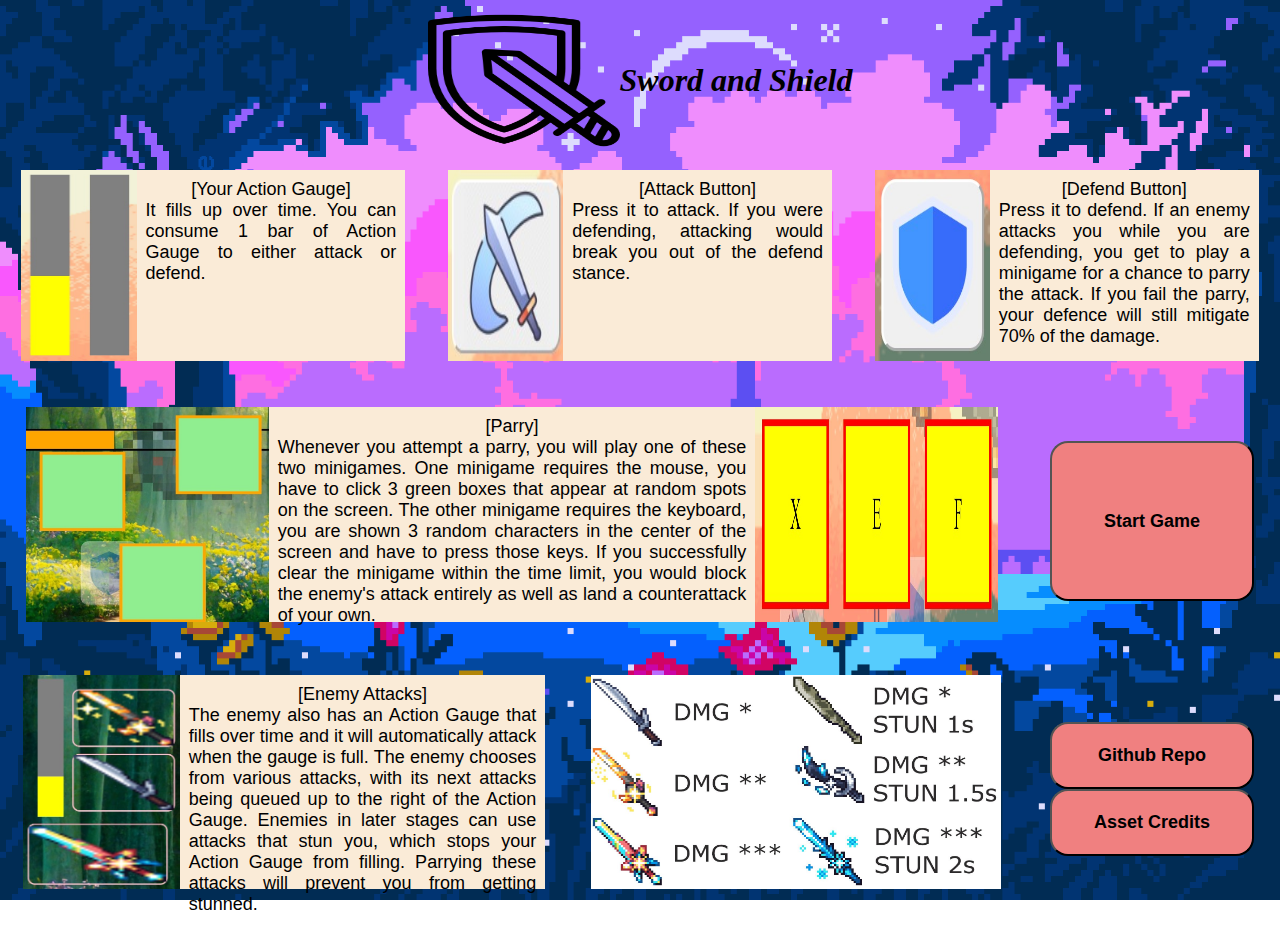
<file: index.html>
<!DOCTYPE html>
<html lang="en">
  <head>
    <meta charset="UTF-8" />
    <meta http-equiv="X-UA-Compatible" content="IE=edge" />
    <meta name="viewport" content="width=device-width, initial-scale=1.0" />
    <link href="start.css" rel="stylesheet" />
    <title>Sword and Shield</title>
  </head>
  <body>
    <header>
      <img src="images/title_icon.png" id="title_icon" />
      <div id="title_container">
        <h1 id="title">Sword and Shield</h1>
      </div>
    </header>

    <main>
      <div id="top_container">
        <div class="top_instructions_containers" id="instructions1_container">
          <img
            src="images/instructions_1.jpg"
            class="instructions_image"
            id="instructions1_image"
          />
          <div class="instructions" id="instructions1">
            <span>[Your Action Gauge] <br /></span>It fills up over time. You
            can consume 1 bar of Action Gauge to either attack or defend.
          </div>
        </div>
        <div class="top_instructions_containers" id="instructions2_container">
          <img
            src="images/instructions_2.jpg"
            class="instructions_image"
            id="instructions2_image"
          />
          <div class="instructions" id="instructions2">
            <span>[Attack Button] <br /></span> Press it to attack. If you were
            defending, attacking would break you out of the defend stance.
          </div>
        </div>
        <div class="top_instructions_containers" id="instructions3_container">
          <img
            src="images/instructions_3.jpg"
            class="instructions_image"
            id="instructions3_image"
          />
          <div class="instructions" id="instructions3">
            <span>[Defend Button] <br /></span> Press it to defend. If an enemy
            attacks you while you are defending, you get to play a minigame for
            a chance to parry the attack. If you fail the parry, your defence
            will still mitigate 70% of the damage.
          </div>
        </div>
      </div>
      <div id="bot_container">
        <div id="botleft_container">
          <div class="botleft_containers" id="instructions46_container">
            <img
              src="images/instructions_6.jpg"
              class="instructions_46image"
              id="instructions6_image"
            />
            <div class="instructions" id="instructions6">
              <span>[Parry] <br /></span>Whenever you attempt a parry, you will
              play one of these two minigames. One minigame requires the mouse,
              you have to click 3 green boxes that appear at random spots on the
              screen. The other minigame requires the keyboard, you are shown 3
              random characters in the center of the screen and have to press
              those keys. If you successfully clear the minigame within the time
              limit, you would block the enemy's attack entirely as well as land
              a counterattack of your own.
            </div>
            <img
              src="images/instructions_4.jpg"
              class="instructions_46image"
              id="instructions4_image"
            />
          </div>
          <div class="botleft_containers">
            <div id="instructions5_container">
              <img
                src="images/instructions_5.jpg"
                class="instructions_image"
                id="instructions5_image"
              />
              <div class="instructions" id="instructions5">
                <span>[Enemy Attacks] <br /></span> The enemy also has an Action
                Gauge that fills over time and it will automatically attack when
                the gauge is full. The enemy chooses from various attacks, with
                its next attacks being queued up to the right of the Action
                Gauge. Enemies in later stages can use attacks that stun you,
                which stops your Action Gauge from filling. Parrying these
                attacks will prevent you from getting stunned.
              </div>
            </div>
            <img src="images/damage_chart.JPG" id="damage_chart" />
          </div>
        </div>
        <div id="botright_container">
          <div id="start_button_container">
            <button id="start_button">Start Game</button>
          </div>
          <div id="misc_buttons_container">
            <button class="misc_buttons" id="github_repo_button">
              Github Repo
            </button>
            <button class="misc_buttons" id="asset_credits_button">
              Asset Credits
            </button>
          </div>
        </div>
      </div>
    </main>
    <script src="start.js" charset="utf-8"></script>
  </body>
</html>
</file>
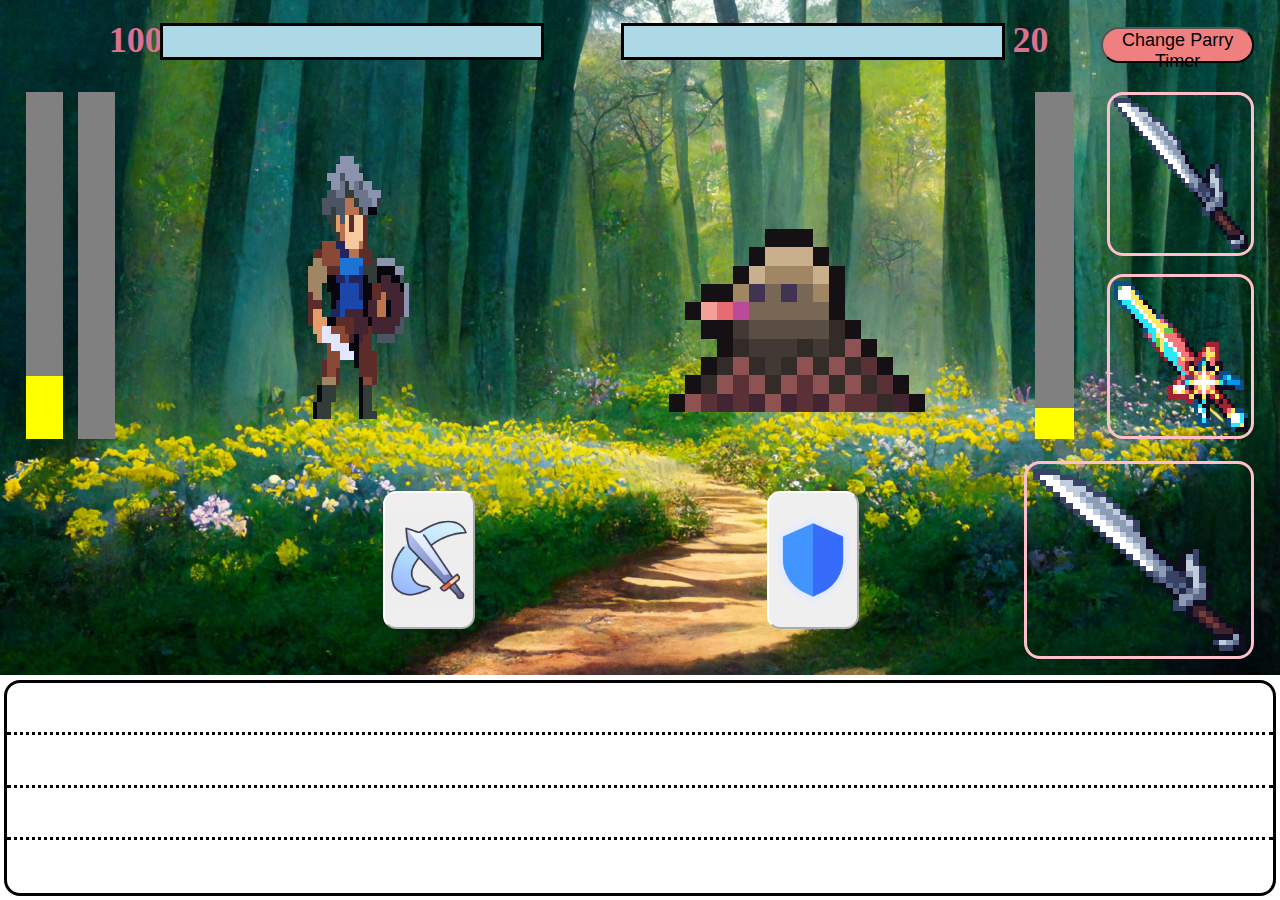
<file: main.html>
<!DOCTYPE html>
<html lang="en">
  <head>
    <meta charset="UTF-8" />
    <meta http-equiv="X-UA-Compatible" content="IE=edge" />
    <meta name="viewport" content="width=device-width, initial-scale=1.0" />
    <link href="main1.css" rel="stylesheet" />
    <link href="main2.css" rel="stylesheet" />
    <link href="main3.css" rel="stylesheet" />
    <title>Sword and Shield</title>
  </head>
  <body>
    <div id = "background">
      <div id = "endgame_container">
        <h1 id = "endgame_title"></h1>
        <button id = "endgame_home_button">Home</button>
        <button id = "endgame_restart_button">Play Again</button>
      </div>
      <div id = "upgrades_container">
        <h1 id = "upgrades_title">You won! Pick an upgrade: </h1>
        <div id = "upgrades_choice_container">
            <div class = "upgrades_description" id = "upgrades_description1"></div>
            <img class = "upgrades_image" id = "upgrades_image1" />
            <img class = "upgrades_image" id = "upgrades_image2" />
            <div class = "upgrades_description" id = "upgrades_description2"></div>
        </div>
        <button id = "upgrades_submit_button">OK</button>
      </div>
      <div id = "change_parry_timer_container">
        <button class = "change_parry_timer_setting_button" id = "change_parry_timer_setting_button1">Classic: 1.6s</button>
        <button class = "change_parry_timer_setting_button" id = "change_parry_timer_setting_button2">Normal: 3.1s</button>
        <button class = "change_parry_timer_setting_button" id = "change_parry_timer_setting_button3">Easy: 5s</button>
      </div>
      <div id="hp_bars">
        <div id = "left_hp_container">
          <h1 class = "hp_value" id="player_hp_value"></h1>
         <div class = "hp_bar_container" id="player_hp_bar_container">
          <div class = "hp_bar" id = "player_hp_bar"></div>
        </div>
        </div>
        <div id = "right_hp_container">
        <div class = "hp_bar_container" id="enemy_hp_bar_container">
          <div class = "hp_bar" id = "enemy_hp_bar"></div>
        </div>
        <h1 class = "hp_value" id="enemy_hp_value"></h1>
      </div>
      </div>
      <button id = "change_parry_timer_button">Change Parry Timer</button>
      <div id="main_container">
        <div id = "player_action_gauges">
          <div class = "player_action_gauge_container" id="player_action_gauge1_container">
            <div class = "action_gauge_progress_bar" id="player_action_gauge1_progress"></div>
          </div>
          <div class = "player_action_gauge_container" id="player_action_gauge2_container">
            <div class = "action_gauge_progress_bar" id="player_action_gauge2_progress"></div>
          </div>
        </div>
          <img src = "images/player_idle.gif" alt = "Player" id="player">
        <img alt = "Enemy" id="enemy">
        <div id="enemy_action_gauge1_container">
          <div class = "action_gauge_progress_bar" id="enemy_action_gauge1_progress"></div>
        </div>
        <div id = "enemy_queue23_containers">
          <div class = "enemy_queue23_container" id = "enemy_queue3_container">
            <div class = "enemy_queue_description_box" id = "enemy_queue3_description"></div>
            <img class = "enemy_queue_images" id = "enemy_queue3"></img>
          </div>
          <div class = "enemy_queue23_container" id = "enemy_queue2_container">
            <div class = "enemy_queue_description_box" id = "enemy_queue2_description"></div>
            <img class = "enemy_queue_images" id = "enemy_queue2"></img>
          </div>
        </div>
      </div>
      <div id = "bottom_container">
        <div id = "upgrades_inventory_container">
          <img class = "upgrades_inventory_image" id = "upgrades_inventory_image1">
          <img class = "upgrades_inventory_image" id = "upgrades_inventory_image2">
          <img class = "upgrades_inventory_image" id = "upgrades_inventory_image3">
          <img class = "upgrades_inventory_image" id = "upgrades_inventory_image4">
        </div>
        <div id="action_buttons">
          <button class = "action_button" id="attack_button"></button>
          <button class = "action_button" id="defend_button"></button>
        </div>
        <div id = "enemy_queue1_container">
          <div class = "enemy_queue_description_box" id = "enemy_queue1_description"></div>
          <img class = "enemy_queue_images" id = "enemy_queue1">
        </div>
      </div>
    </div>
    
    <div id="textlog">
      <h2 class = "textlog_line" id = "textlog_line1"></h2>
      <h2 class = "textlog_line" id = "textlog_line2"></h2>
      <h2 class = "textlog_line" id = "textlog_line3"></h2>
      <h2 class = "textlog_line" id = "textlog_line4"></h2>
    </div>
    <script src="functions1.js" charset="utf-8"></script>
    <script src="parry_function.js" charset="utf-8"></script>
    <script src="functions2.js" charset="utf-8"></script>
    <script src="functions3.js" charset="utf-8"></script>
    <script src="generateEnemy_function.js" charset="utf-8"></script>
    <script src="upgrades.js" charset="utf-8"></script>
    <script src="main1.js" charset="utf-8"></script>
    <script src="enemyeasy.js" charset="utf-8"></script>
    <script src="enemybalanced.js" charset="utf-8"></script>
    <script src="enemyfast.js" charset="utf-8"></script>
    <script src="enemyslow.js" charset="utf-8"></script>
    <script src="main2.js" charset="utf-8"></script>
  </body>
</html>
</file>
<file: start.css>
* {
  box-sizing: border-box;
}

html {
  height: 100vh;
  width: 100vw;
  overflow-x: hidden;
  overflow-y: hidden;
  caret-color: rgba(0, 0, 0, 0);
  user-select: none;
}

body {
  background-image: url("images/title_background.png");
  background-size: cover;
  background-repeat: no-repeat;
  background-position: center;
  height: 100%;
  width: 100%;
  margin: 0;
}

header {
  height: 15%;
  margin-top: 1%;
  margin-bottom: 1%;
  display: flex;
  justify-content: center;
}

#title_container {
  display: flex;
  flex-direction: column;
  justify-content: center;
}

#title {
  font-style: italic;
}

#title_icon {
  height: 100%;
  min-width: 12em;
}

main {
  height: 85%;
  width: 100%;
  display: flex;
  flex-direction: column;
  justify-content: space-around;
}

#top_container {
  height: 25%;
  width: 100%;
  display: flex;
  justify-content: space-around;
}

.top_instructions_containers {
  height: 100%;
  width: 30%;
  display: flex;
}

#bot_container {
  height: 70%;
  width: 100%;
  display: flex;
  justify-content: space-between;
}

#botleft_container {
  height: 100%;
  width: 80%;
  display: flex;
  flex-direction: column;
  justify-content: space-around;
  align-items: center;
}

.botleft_containers {
  height: 40%;
  width: 100%;
  display: flex;
  justify-content: space-around;
}

#instructions5_container {
  height: 100%;
  width: 51%;
  display: flex;
}

#damage_chart {
  height: 100%;
  width: 40%;
}

#instructions46_container {
  width: 95%;
}

.instructions_46image {
  height: 100%;
  min-width: 25%;
}

.instructions_image {
  height: 100%;
  min-width: 30%;
}

span {
  text-align: center;
}

.instructions {
  font-family: Arial, Helvetica, sans-serif;
  font-size: 2vmin;
  text-align: justify;
  background-color: antiquewhite;
  padding: 0.5em;
  display: flex;
  flex-direction: column;
}

#botright_container {
  width: 30%;
  display: flex;
  flex-direction: column;
  justify-content: space-around;
  align-items: center;
}

button {
  border-radius: 1em;
  background-color: lightcoral;
  font-weight: bold;
  font-size: 2vmin;
}

#start_button_container {
  height: 50%;
  width: 100%;
  display: flex;
  justify-content: center;
  align-items: center;
  position: relative;
  bottom: 5%;
}

#misc_buttons_container {
  height: 25%;
  width: 100%;
  display: flex;
  flex-direction: column;
  align-items: center;
  position: relative;
  bottom: 5%;
}

.misc_buttons {
  height: 50%;
  width: 80%;
}

#start_button {
  height: 60%;
  width: 80%;
}
</file>
<file: main1.css>
* {
  box-sizing: border-box;
}

html {
  height: 100vh;
  width: 100vw;
  caret-color: rgba(0, 0, 0, 0);
  user-select: none;
}

body {
  height: 100%;
  width: 100%;
  margin: 0;
  display: flex;
  flex-direction: column;
  align-items: center;
}

#background {
  height: 75%;
  width: 100%;
  padding-bottom: 1em;
}

#hp_bars {
  height: 12.5%;
  display: flex;
  align-items: center;
  justify-content: center;
}

#left_hp_container,
#right_hp_container {
  height: 100%;
  width: 40%;
  display: flex;
  justify-content: center;
  align-items: center;
  position: relative;
  right: 4.5%;
}

.hp_bar_container {
  height: 45%;
  width: 75%;
  border-style: solid;
  border-color: black;
  border-width: medium;
  position: relative;
}

.hp_bar {
  height: 100%;
  position: absolute;
}

.hp_value {
  width: 10%;
  color: palevioletred;
  text-align: center;
  font-size: 4vmin;
  position: relative;
  bottom: 1%;
}

#main_container {
  height: 55.5%;
  width: 100%;
  display: flex;
  justify-content: space-between;
  align-items: center;
}

#player_action_gauges {
  height: 100%;
  width: 7%;
  display: flex;
  justify-content: space-between;
  position: relative;
  align-items: center;
  left: 2%;
}

.player_action_gauge_container {
  background-color: grey;
  height: 95%;
  width: 42%;
  position: relative;
}

.action_gauge_progress_bar {
  background-color: yellow;
  height: 0%;
  width: 100%;
  position: absolute;
  bottom: 0%;
}

#player {
  height: 130%;
  width: 20%;
  image-rendering: pixelated;
  position: relative;
  bottom: 23%;
  left: 1%;
}

#enemy {
  height: 80%;
  width: 20%;
  image-rendering: pixelated;
  position: relative;
  left: 6%;
}

#enemy_action_gauge1_container {
  background-color: grey;
  height: 95%;
  width: 3%;
  position: relative;
  left: 5%;
}

#enemy_queue23_containers {
  height: 100%;
  width: 11.5%;
  display: flex;
  flex-direction: column;
  justify-content: space-around;
  position: relative;
  right: 2%;
}

.enemy_queue23_container {
  height: 45%;
  width: 100%;
  border-style: solid;
  border-color: pink;
  border-width: medium;
  border-radius: 1em;
}
</file>
<file: main2.css>
#bottom_container {
  height: 30%;
  display: flex;
  justify-content: space-between;
  position: relative;
  top: 2%;
}

#upgrades_inventory_container {
  height: 100%;
  width: 15%;
  position: relative;
  left: 0.58%;
  display: flex;
  flex-wrap: wrap;
  justify-content: space-around;
}

.upgrades_inventory_image {
  display: none;
  height: 40%;
  width: 40%;
  image-rendering: pixelated;
}

#action_buttons {
  width: 60%;
  height: 100%;
  display: flex;
  justify-content: space-around;
  align-items: center;
  position: relative;
}

.action_button {
  height: 70%;
  width: 12%;
  border-color: white;
  border-radius: 1em;
}

#attack_button {
  background-image: url("images/attack_icon.webp");
  background-size: contain;
  background-repeat: no-repeat;
  background-position: center;
}

#defend_button {
  background-image: url("images/shield_icon.png");
  background-size: contain;
  background-repeat: no-repeat;
  background-position: center;
}

.enemy_queue23_container,
#enemy_queue1_container {
  display: flex;
  justify-content: center;
  align-items: center;
  position: relative;
}

#enemy_queue1_container {
  height: 100%;
  width: 18%;
  right: 2%;
  border-style: solid;
  border-color: pink;
  border-width: medium;
  border-radius: 1em;
}

.enemy_queue_images {
  height: 95%;
  width: 95%;
  image-rendering: pixelated;
}

.enemy_queue_description_box {
  position: absolute;
  width: 100%;
  height: 100%;
  font-size: 3vmin;
  text-align: center;
  display: none;
  justify-content: center;
  align-items: center;
  background-color: antiquewhite;
  color: black;
}

#textlog {
  height: 24%;
  width: 99.3%;
  display: flex;
  flex-direction: column;
  position: relative;
  top: 0.5%;
  border-style: solid;
  border-color: black;
  border-width: medium;
  border-radius: 1em;
}

.textlog_line {
  height: 25%;
  font-size: 2.8vmin;
  border-bottom: dotted;
  margin-top: 0;
  margin-bottom: 0;
  padding-top: 0.35em;
  padding-bottom: 0.4em;
  padding-left: 0.4em;
}

#textlog_line4 {
  border-bottom: none;
}
</file>
<file: main3.css>
#upgrades_container {
  display: none;
  flex-direction: column;
  align-items: center;
  background-image: url("images/upgrades_background.jpg");
  background-size: contain;
  background-repeat: no-repeat;
  background-position: center;
  height: 70%;
  width: 90%;
  position: absolute;
  left: 5%;
  top: 10%;
  z-index: 10;
}

#upgrades_title {
  height: 15%;
  font-size: 6vmin;
  position: relative;
  color: black;
}

#upgrades_choice_container {
  height: 70%;
  width: 100%;
  display: flex;
  align-items: center;
  justify-content: center;
  position: relative;
  bottom: 10%;
}

.upgrades_image {
  width: 15%;
  height: 30%;
  image-rendering: pixelated;
}

.upgrades_description {
  width: 20%;
  height: 40%;
  display: none;
  justify-content: center;
  align-items: center;
  position: relative;
  font-size: 3vmin;
  color: black;
  padding: 1em;
  background-color: antiquewhite;
  border: 1px solid black;
  border-radius: 1em;
}

#upgrades_submit_button {
  height: 15%;
  width: 30%;
  position: relative;
  bottom: 3%;
  font-size: 3vmin;
  background-color: lightcoral;
  border-radius: 1em;
}

#endgame_container {
  display: none;
  background-image: url("images/title_background.png");
  background-size: cover;
  background-repeat: no-repeat;
  height: 70%;
  width: 70%;
  position: absolute;
  left: 15%;
  top: 10%;
  z-index: 10;
}

#endgame_title {
  font-size: 5vmin;
  position: relative;
  top: 25%;
  text-align: center;
}

#endgame_home_button {
  height: 20%;
  width: 30%;
  position: absolute;
  left: 13%;
  bottom: 15%;
  font-size: 3vmin;
  background-color: lightcoral;
  border-radius: 1em;
}

#endgame_restart_button {
  height: 20%;
  width: 30%;
  position: absolute;
  left: 56%;
  bottom: 15%;
  font-size: 3vmin;
  background-color: lightcoral;
  border-radius: 1em;
}

#change_parry_timer_button {
  height: 4%;
  width: 12%;
  position: absolute;
  top: 3%;
  right: 2%;
  font-size: 2vmin;
  background-color: lightcoral;
  border-radius: 1em;
}

#change_parry_timer_container {
  height: 70%;
  width: 40%;
  display: none;
  flex-direction: column;
  justify-content: space-around;
  align-items: center;
  position: absolute;
  top: 5%;
  left: 30%;
}

.change_parry_timer_setting_button {
  height: 20%;
  width: 40%;
  font-size: 3vmin;
  background-color: lightcoral;
  border-radius: 1em;
  z-index: 10;
}
</file>
